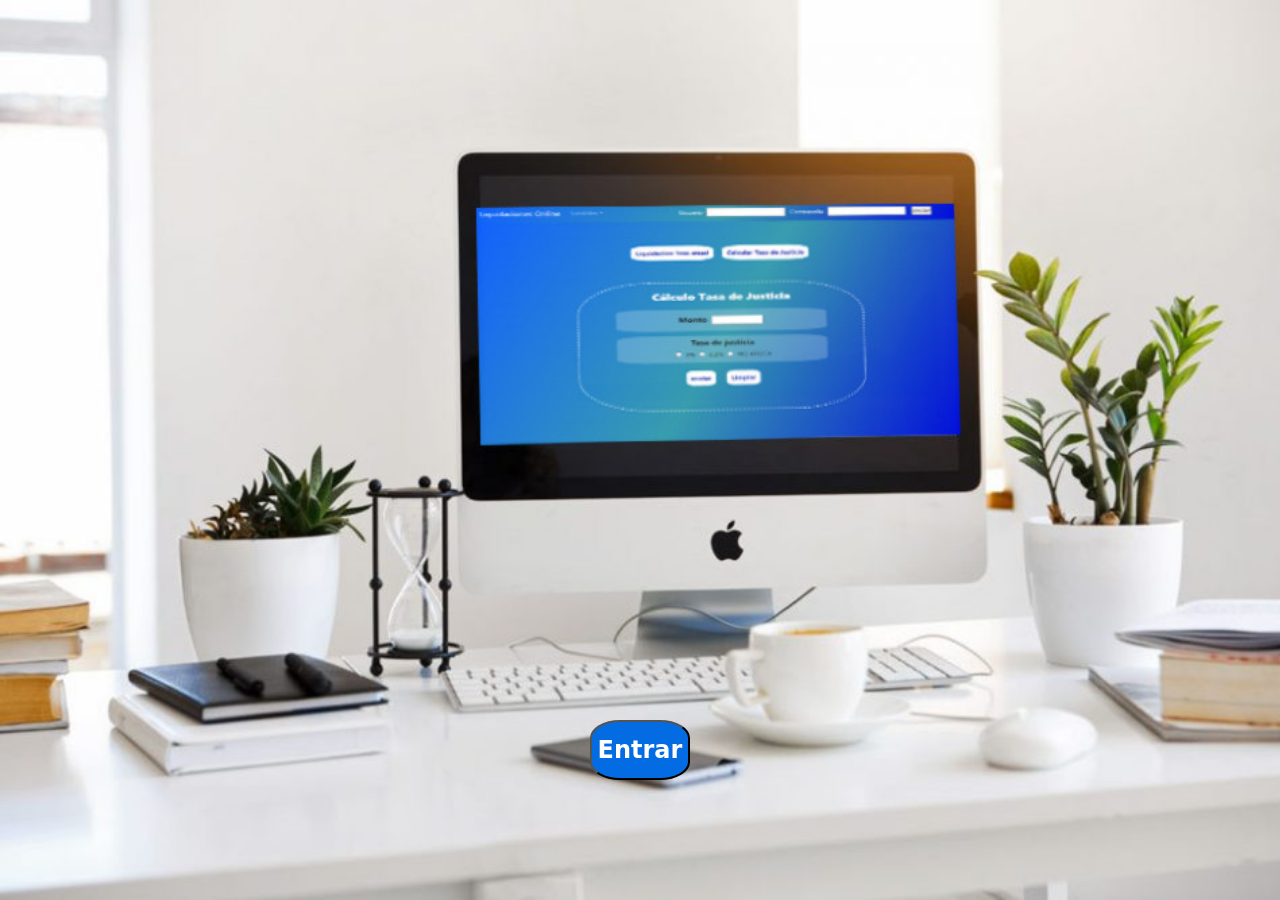
<file: index.html>
<!DOCTYPE html>
<html lang="es">
<head>
    <meta charset="UTF-8">
    <meta name="viewport" content="width=device-width, initial-scale=1.0">   
    <link href="https://cdn.jsdelivr.net/npm/bootstrap@5.1.0/dist/css/bootstrap.min.css" rel="stylesheet" integrity="sha384-KyZXEAg3QhqLMpG8r+8fhAXLRk2vvoC2f3B09zVXn8CA5QIVfZOJ3BCsw2P0p/We" crossorigin="anonymous">
    <link href="./css/style.css" rel="stylesheet" type="text/css">
    <link rel="preconnect" href="https://fonts.googleapis.com">
    <link rel="preconnect" href="https://fonts.gstatic.com" crossorigin>
    <link href="https://fonts.googleapis.com/css2?family=Rubik:wght@500&display=swap" rel="stylesheet">
    <title>Simulador Interactivo</title>
</head>
<body>
    <div class="container"></div>
    <script src="https://cdn.jsdelivr.net/npm/@popperjs/core@2.9.3/dist/umd/popper.min.js" integrity="sha384-eMNCOe7tC1doHpGoWe/6oMVemdAVTMs2xqW4mwXrXsW0L84Iytr2wi5v2QjrP/xp" crossorigin="anonymous"></script>
    <script src="https://cdn.jsdelivr.net/npm/bootstrap@5.1.0/dist/js/bootstrap.min.js" integrity="sha384-cn7l7gDp0eyniUwwAZgrzD06kc/tftFf19TOAs2zVinnD/C7E91j9yyk5//jjpt/" crossorigin="anonymous"></script>
    <script src="https://code.jquery.com/jquery-3.6.0.js" integrity="sha256-H+K7U5CnXl1h5ywQfKtSj8PCmoN9aaq30gDh27Xc0jk=" crossorigin="anonymous"></script>
    <script src="./js/menu.js"></script>
</body>
</html>
</file>
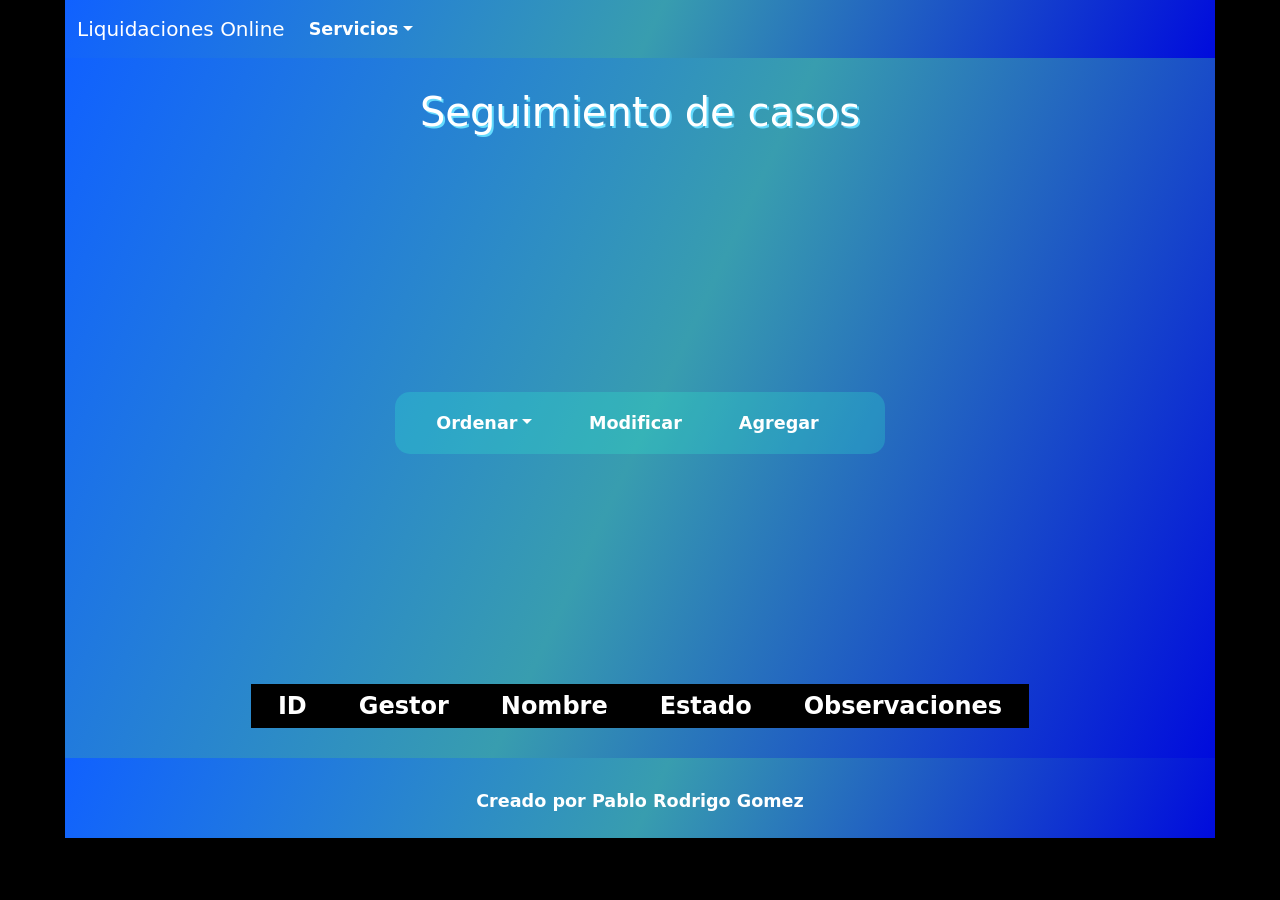
<file: datos.html>
<!DOCTYPE html>
<html lang="es">
<head>
    <meta charset="UTF-8">
    <meta name="viewport" content="width=device-width, initial-scale=1.0">   
    <link href="https://cdn.jsdelivr.net/npm/bootstrap@5.1.0/dist/css/bootstrap.min.css" rel="stylesheet" integrity="sha384-KyZXEAg3QhqLMpG8r+8fhAXLRk2vvoC2f3B09zVXn8CA5QIVfZOJ3BCsw2P0p/We" crossorigin="anonymous">
    <link href="./css/style.css" rel="stylesheet" type="text/css">
    <link rel="preconnect" href="https://fonts.googleapis.com">
    <link rel="preconnect" href="https://fonts.gstatic.com" crossorigin>
    <link href="https://fonts.googleapis.com/css2?family=Rubik:wght@500&display=swap" rel="stylesheet"> 
    <title>Control de Casos</title>
</head>
<body>
    <div class="container">
        <header class="header">
            <div class="menu">
                <nav class="navbar navbar-expand-lg navbar-dark">
                    <div class="container-fluid">
                        <a class="navbar-brand" href="index.html">Liquidaciones Online</a>
                        <button class="navbar-toggler" type="button" data-bs-toggle="collapse" data-bs-target="#navbarNavDarkDropdown" aria-controls="navbarNavDarkDropdown" aria-expanded="false" aria-label="Toggle navigation">
                            <span class="navbar-toggler-icon"></span>
                        </button>
                        <div class="collapse navbar-collapse" id="navbarNavDarkDropdown">
                            <ul class="navbar-nav">
                                <li class="nav-item dropdown">
                                    <a class="nav-link dropdown-toggle" href="#" id="navbarDarkDropdownMenuLink" role="button" data-bs-toggle="dropdown" aria-expanded="false">Servicios</a>
                                    <ul class="dropdown-menu dropdown-menu-dark bg-primary" aria-labelledby="navbarDarkDropdownMenuLink">
                                        <li><a class="dropdown-item" href="liquidacion.html">Liquidación Judicial</a></li>
                                        <li><a class="dropdown-item" href="datos.html">Seguimiento de Casos</a></li>
                                    </ul>
                                </li>
                            </ul>
                        </div>
                    </div>
                </nav>
            </div>
        </header>    
        <div class="contenido contenido--datos">
            <form id="formCasos">
                <p>x</p>
                <fieldset id="modificador">
                    <label for="selectorCasos">Seleccione el caso</label><br>
                    <select id="selectorCasos" name="selectorCasos"></select>
                    <label for="selectorEstados">Seleccione el estado</label><br>
                    <select id="selectorEstados" name="selectorEstados">
                        <option value="PREVIO">PREVIO</option>
                        <option value="PEDIDO" selected>PEDIDO</option>
                        <option value="INGRESADO">INGRESADO</option>
                        <option value="CONFRONTE">CONFRONTE</option>
                        <option value="TERMINADO">TERMINADO</option>
                    </select>
                    <textarea id="nuevaObservacion" name="textarea" rows="5" cols="40" onclick='this.value=""'>Ingrese una nueva observación...</textarea>
                </fieldset>
                <input id="btnEnviardatos" type="submit" value="enviar" class="btnform">
            </form> 
            <form id="formAgrega">
                <p>x</p>
                <fieldset id="agregador">
                    <label for="contribuyente">Ingrese nombre y apellido</label>
                    <input type="text" name="contribuyente"><br>
                    <label for="selectorGestor">Seleccione el Gestor</label><br>
                    <select id="selectorGestor" name="selectorGestor">
                        <option value="MAU">MAU</option>
                        <option value="MAX" selected>MAX</option>
                        <option value="PER">PER</option>
                    </select><br>
                    <label for="agregaEstados">Seleccione el estado</label><br>
                    <select id="agregaEstado" name="agregaEstados">
                        <option value="PREVIO">PREVIO</option>
                        <option value="PEDIDO" selected>PEDIDO</option>
                        <option value="INGRESADO">INGRESADO</option>
                        <option value="CONFRONTE">CONFRONTE</option>
                        <option value="TERMINADO">TERMINADO</option>
                    </select><br>
                    <textarea id="agregaObservacion" name="textarea" rows="5" cols="40" onclick='this.value=""'>Ingrese más información sobre el caso</textarea>
                </fieldset>
                <input id="btnAgregadatos" type="submit" value="enviar" class="btnform">
            </form> 
            <h1 class="titulos titulos--datos">Seguimiento de casos</h1>
            <div class="botonera">
                <ul class="nav nav-pills menuTabla">
                    <li class="nav-item dropdown">
                        <a class="nav-link dropdown-toggle text-white" data-bs-toggle="dropdown" href="#" role="button" aria-expanded="false">Ordenar</a>
                    <ul class="dropdown-menu bg-primary">    
                        <li><a class="dropdown-item" id="btnGestor">Gestor</a></li>
                        <li><a class="dropdown-item" id="btnNombre">Nombre</a></li>
                        <li><a class="dropdown-item" id="btnEstado">Estado</a></li>
                        <li><a class="dropdown-item" id="btnID">ID</a></li>
                    </ul>
                    </li>
                    <li class="nav-item">
                        <a class="nav-link" aria-current="page" id="btnCambiar">Modificar</a>
                    </li>
                    <li class="nav-item">
                        <a class="nav-link" aria-current="page" id="btnAgregar" >Agregar</a>
                    </li>
                </ul>
            </div>
                <div class="liquidacion__hoja liquidacion__hoja--datos">                    
                    <table id="lista" class="liquidacion__tabla"></table>
                </div>                
            </section>     
        </div>
        <footer class="footer"><p>Creado por Pablo Rodrigo Gomez</p></footer> 
    </div>
    <script src="https://cdn.jsdelivr.net/npm/@popperjs/core@2.9.3/dist/umd/popper.min.js" integrity="sha384-eMNCOe7tC1doHpGoWe/6oMVemdAVTMs2xqW4mwXrXsW0L84Iytr2wi5v2QjrP/xp" crossorigin="anonymous"></script>
    <script src="https://cdn.jsdelivr.net/npm/bootstrap@5.1.0/dist/js/bootstrap.min.js" integrity="sha384-cn7l7gDp0eyniUwwAZgrzD06kc/tftFf19TOAs2zVinnD/C7E91j9yyk5//jjpt/" crossorigin="anonymous"></script>
    <script src="https://code.jquery.com/jquery-3.6.0.js" integrity="sha256-H+K7U5CnXl1h5ywQfKtSj8PCmoN9aaq30gDh27Xc0jk=" crossorigin="anonymous"></script>
    <script src="./js/datos.js"></script> 
</body>
</html>
</file>
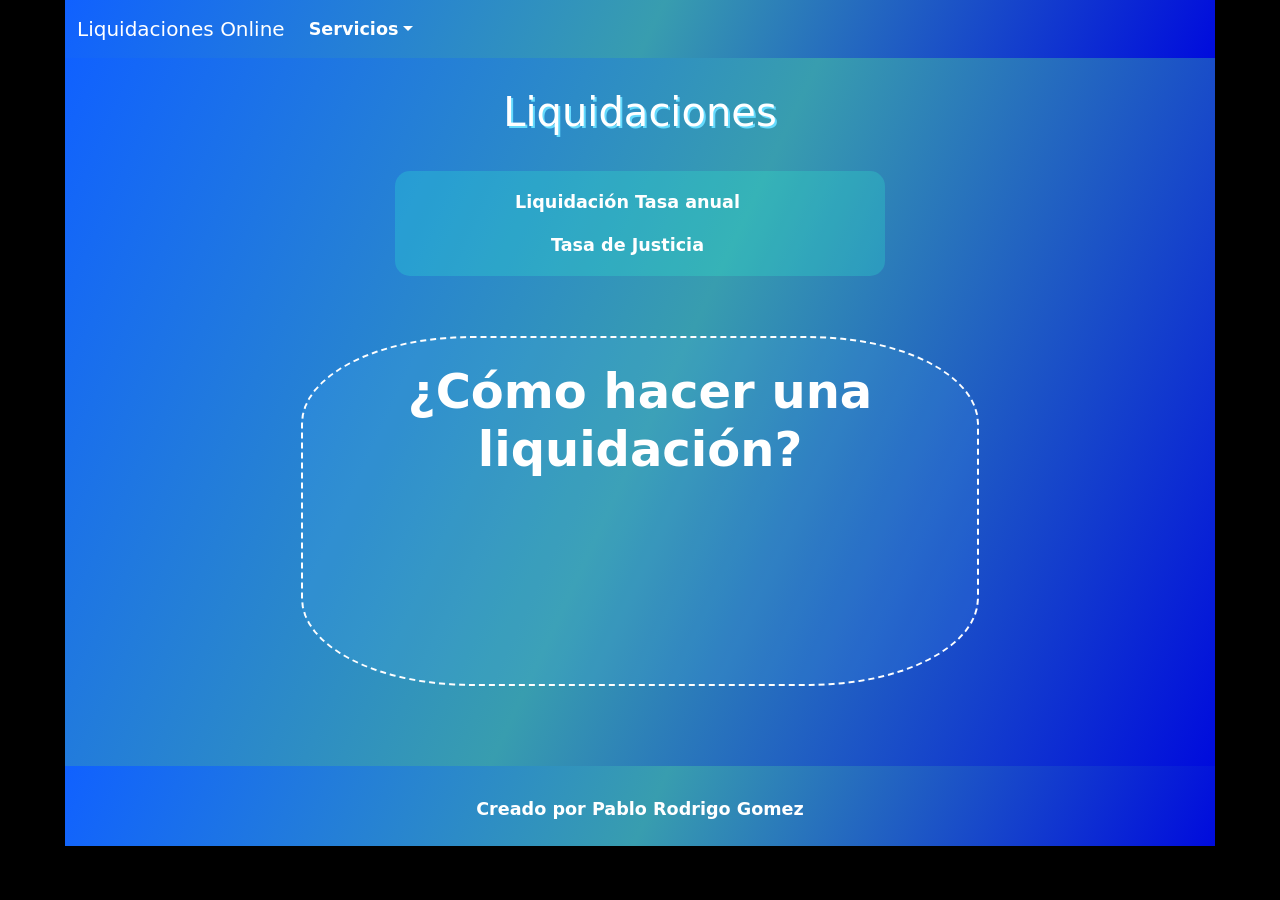
<file: liquidacion.html>
<!DOCTYPE html>
<html lang="es">
<head>
    <meta charset="UTF-8">
    <meta name="viewport" content="width=device-width, initial-scale=1.0">   
    <link href="https://cdn.jsdelivr.net/npm/bootstrap@5.1.0/dist/css/bootstrap.min.css" rel="stylesheet" integrity="sha384-KyZXEAg3QhqLMpG8r+8fhAXLRk2vvoC2f3B09zVXn8CA5QIVfZOJ3BCsw2P0p/We" crossorigin="anonymous">
    <link href="./css/style.css" rel="stylesheet" type="text/css">
    <link rel="preconnect" href="https://fonts.googleapis.com">
    <link rel="preconnect" href="https://fonts.gstatic.com" crossorigin>
    <link href="https://fonts.googleapis.com/css2?family=Rubik:wght@500&display=swap" rel="stylesheet">
    <title>Liquidaciones</title>
</head>
<body>
    <div class="container">
        <header class="header">
            <div class="menu">
                <nav class="navbar navbar-expand-lg navbar-dark">
                    <div class="container-fluid">
                        <a class="navbar-brand" href="index.html">Liquidaciones Online</a>
                        <button class="navbar-toggler" type="button" data-bs-toggle="collapse" data-bs-target="#navbarNavDarkDropdown" aria-controls="navbarNavDarkDropdown" aria-expanded="false" aria-label="Toggle navigation">
                            <span class="navbar-toggler-icon"></span>
                        </button>
                        <div class="collapse navbar-collapse" id="navbarNavDarkDropdown">
                            <ul class="navbar-nav">
                                <li class="nav-item dropdown">
                                    <a class="nav-link dropdown-toggle" href="#" id="navbarDarkDropdownMenuLink" role="button" data-bs-toggle="dropdown" aria-expanded="false">Servicios</a>
                                    <ul class="dropdown-menu dropdown-menu-dark bg-primary" aria-labelledby="navbarDarkDropdownMenuLink">
                                        <li><a class="dropdown-item" href="liquidacion.html">Liquidación Judicial</a></li>
                                        <li><a class="dropdown-item" href="datos.html">Seguimiento de Casos</a></li>
                                    </ul>
                                </li>
                            </ul>
                        </div>
                    </div>
                </nav>
            </div>
        </header>
        <div class="contenido">
            <h1 class="titulos titulos--datos">Liquidaciones</h1>
            <div class="botonera">
                <ul class="nav nav-pills menuTabla">
                    <li class="nav-item">
                        <a class="nav-link" aria-current="page" id="btnLiq">Liquidación Tasa anual</a>
                    </li>
                    <li class="nav-item">
                        <a class="nav-link" aria-current="page" id="btnTasa" >Tasa de Justicia</a>
                    </li>
                </ul>
            </div> 
            <div class="cajaFormulario">
                <form id="formularioDos" class="form">
                    <h3 id="tituloTasa">Cálculo Tasa de Justicia</h3>
                    <h3 id="tituloLiquidacion">Liquidación Tasa de interes anual</h3>
                    <fieldset id="fechaInicio">
                        <label for="dia">Fecha de inicio</label>
                        <input id="dia1" type="text" min="1" max="31" placeholder="DD" maxlength="2" name="dia" class="fecha">
                        <label for="mes">/</label>
                        <input id="mes1" type="text" placeholder="MM" maxlength="2" name="mes" class="fecha">
                        <label for="anio">/</label>
                        <input id="anio1" type="text" placeholder="AAAA" maxlength="4" name="anio" class="fechaDos">
                    </fieldset>
                    <fieldset id="fechaFinal">
                        <label for="dia2">Fecha final</label>
                        <input id="dia2" type="text" min="1" max="31" placeholder="DD" maxlength="2" name="dia2" class="fecha">
                        <label for="mes2">/</label>
                        <input id="mes2" type="text" placeholder="MM" maxlength="2" name="mes2" class="fecha">
                        <label for="anio2">/</label>
                        <input id="anio2" type="text" placeholder="AAAA" maxlength="4" name="anio2" class="fechaDos">
                    </fieldset>
                    <fieldset id="parametrosLiquidacion">
                        <label for="monto">Monto</label>
                        <input type="number" min="0" max="999999999999999999" step="0.01" name="monto" class="numeros"><br>
                        <label id="porcentajeTitulo" for="porcentaje">Porcentaje aplicado</label>
                        <input id="porcentajeCampo" type="number" step="0.01" name="porcentaje" class="numeros">
                    </fieldset>
                    <fieldset id="punitorios">
                        <label for="punitorios">Intereses Punitorios</label><br>
                        <input type="radio" id="radio1" name="punitorios" value="SI"> SI
                        <input type="radio" id="radio2" name="punitorios" value="NO"> NO
                    </fieldset>
                    <fieldset id="iva">
                        <label for="iva">IVA</label><br>
                        <input type="radio" id="radio8" name="iva" value="SI"> SI
                        <input type="radio" id="radio9" name="iva" value="NO"> NO
                    </fieldset>
                    <fieldset id="tasa">
                        <label for="tasa">Tasa de justicia</label><br>
                        <input type="radio" id="radio3" name="tasa" value="SI"> 3%
                        <input type="radio" id="radio4" name="tasa" value="NO"> 2.2%
                        <input type="radio" id="radio5" name="tasa" value="0"> <span id="noTasa">NO APLICA</span>
                    </fieldset>
                    <fieldset id="stasa">
                        <label for="stasa">Sobre tasa</label><br>
                        <input type="radio" id="radio6" name="stasa" value="SI"> SI
                        <input type="radio" id="radio7" name="stasa" value="NO"> NO
                    </fieldset>               
                    
                    <button id="btnEnviar" type="submit" value="enviar" class="btnLiq">Enviar</button>
                    <button id="btnLimpiar" class="btnLiq">Limpiar</button>
                </form>    
                <div class="form" id="form"></div>
            </div>
        </div>
        <footer class="footer"><p>Creado por Pablo Rodrigo Gomez</p></footer> 
    </div>
    <script src="https://cdn.jsdelivr.net/npm/@popperjs/core@2.9.3/dist/umd/popper.min.js" integrity="sha384-eMNCOe7tC1doHpGoWe/6oMVemdAVTMs2xqW4mwXrXsW0L84Iytr2wi5v2QjrP/xp" crossorigin="anonymous"></script>
    <script src="https://cdn.jsdelivr.net/npm/bootstrap@5.1.0/dist/js/bootstrap.min.js" integrity="sha384-cn7l7gDp0eyniUwwAZgrzD06kc/tftFf19TOAs2zVinnD/C7E91j9yyk5//jjpt/" crossorigin="anonymous"></script>
    <script src="https://code.jquery.com/jquery-3.6.0.js" integrity="sha256-H+K7U5CnXl1h5ywQfKtSj8PCmoN9aaq30gDh27Xc0jk=" crossorigin="anonymous"></script>
    <script src="./js/liquidacion.js"></script>
</body>
</html>
</file>
<file: css/style.css>
@keyframes aparece {
  0% {
    opacity: 0; }
  100% {
    opacity: 1; } }

* {
  margin: 0;
  padding: 0; }

body {
  background-color: black; }

.container {
  width: 99%;
  max-width: 1150px;
  height: auto;
  padding: 0;
  box-sizing: border-box; }

.header {
  background: #000bdd;
  background: linear-gradient(295deg, #000bdd 0%, #389daf 49%, #1061ff 100%);
  width: 100%;
  height: auto;
  display: flex;
  flex-wrap: wrap; }

.titulos {
  color: black;
  text-shadow: white 2px 2px;
  width: 100%;
  text-align: center; }

.titulos--datos {
  margin-bottom: 25px;
  color: white;
  text-shadow: 2px 2px #65dafd; }

.menu {
  width: 30%; }

.contenido {
  overflow: hidden;
  width: 100%;
  height: auto;
  min-height: 700px;
  background: rgba(139, 99, 190, 0.452);
  background: linear-gradient(295deg, #000bdd 0%, #389daf 49%, #1061ff 100%);
  padding: 30px 10px;
  box-sizing: border-box; }

.contenido--datos {
  display: flex;
  flex-direction: column;
  align-items: center;
  justify-content: flex-start; }

.footer {
  background: #000bdd;
  background: linear-gradient(295deg, #000bdd 0%, #389daf 49%, #1061ff 100%);
  width: 100%;
  height: 80px;
  color: white;
  text-align: center;
  padding: 30px;
  font-size: 1.1em;
  font-weight: 800; }

.liquidacion__tabla {
  margin: auto;
  width: auto;
  height: auto;
  background-color: white; }

#tabla th {
  border: 2px black solid;
  padding: 2px 25px;
  height: auto; }

.tituloTabla {
  background-color: black;
  color: white;
  font-size: 1.5em; }

#liquidacion {
  margin: auto;
  background-color: white;
  border-radius: 25%;
  width: 98%;
  color: black;
  height: auto;
  min-height: 420px;
  padding: 40px;
  display: flex;
  flex-direction: column;
  animation-name: aparece;
  animation-duration: 2s; }

.cajaFormulario {
  display: flex;
  padding: 0px;
  justify-content: space-between; }

.form {
  width: 60%;
  padding: 25px;
  margin: 50px auto;
  height: auto;
  min-height: 350px;
  animation-name: aparece;
  animation-duration: 1s;
  box-sizing: border-box;
  text-align: center;
  border: dashed 2px white;
  border-radius: 25%; }
  .form h3 {
    color: black;
    font-weight: 800;
    margin-bottom: 25px; }
  .form fieldset {
    width: 90%;
    background-color: rgba(255, 255, 255, 0.349);
    padding: 3px;
    margin: 7px auto;
    border-radius: 10%;
    text-align: center; }
    .form fieldset input {
      font-weight: 800; }
    .form fieldset label {
      font-weight: 700;
      font-size: 1.2em; }

input {
  margin: 15px 5px; }

.fecha {
  width: 45px; }

.fechaDos {
  width: 60px; }

.numeros {
  width: 120px; }

.enfasis {
  font-weight: 800; }

.btnDatos:hover {
  background-color: blue;
  color: white;
  transition: 1s; }

#stasa {
  display: none; }

#resultadoST {
  display: none; }

#resultadoTasa {
  display: none; }

#atencion {
  display: none; }

.botonera {
  width: 50%;
  padding: 10px;
  display: flex;
  margin: auto;
  justify-content: center; }
  .botonera button {
    padding: 10px;
    border-radius: 25%;
    border: solid 0.1px white;
    color: #0112a8;
    background-color: white;
    margin: 10px;
    font-weight: 700; }
  .botonera button:hover {
    background-color: #47d3f7;
    transition: 2s; }

#fotoLiquidacion {
  opacity: 0.1; }

#fechaInicio {
  display: none; }

#fechaFinal {
  display: none; }

#parametrosLiquidacion {
  display: none; }

#punitorios {
  display: none; }

#iva {
  display: none; }

#tasa {
  display: none; }

#btnEnviar {
  display: none; }

#btnLimpiar {
  display: none; }

#tituloLiquidacion {
  display: none;
  color: white;
  font-weight: 800; }

#tituloTasa {
  display: none;
  color: white;
  font-weight: 800; }

.caja__presentacionDos {
  display: none; }

#form {
  display: none; }

#itemUno {
  display: none; }

#itemDos {
  display: none; }

#itemTres {
  display: none; }

#itemCuatro {
  display: none; }

#formCasos {
  text-align: center;
  background-color: rgba(5, 72, 173, 0.966);
  width: 40%;
  margin: auto;
  border-radius: 25%;
  display: none;
  position: fixed;
  z-index: 3; }
  #formCasos textarea {
    padding: 10px;
    max-width: 80%; }
  #formCasos p {
    background-color: white;
    width: 30px;
    height: 30px;
    margin: auto;
    color: #2f5ec5;
    font-weight: 800;
    margin: 5px auto;
    border-radius: 50%;
    cursor: pointer; }
  #formCasos #modificador {
    width: 85%;
    height: auto;
    padding: 5px;
    text-align: center;
    margin: auto; }
    #formCasos #modificador label {
      font-weight: 900;
      color: white;
      font-size: 1.7em; }
  #formCasos #selectorCasos {
    margin: 10px auto; }
  #formCasos #selectorEstados {
    margin: 10px auto; }

#btnEnviardatos {
  padding: 10px;
  border-radius: 25%;
  border: solid 0.1px white;
  color: #0112a8;
  background-color: white;
  margin: 10px;
  font-weight: 700; }

#formAgrega {
  display: none;
  text-align: center;
  background-color: rgba(5, 72, 173, 0.966);
  width: 40%;
  margin: auto;
  border-radius: 25%;
  position: fixed;
  z-index: 2; }
  #formAgrega textarea {
    padding: 10px;
    max-width: 80%; }
  #formAgrega p {
    background-color: white;
    width: 30px;
    height: 30px;
    margin: auto;
    color: #2f5ec5;
    font-weight: 800;
    margin: 5px auto;
    border-radius: 50%;
    cursor: pointer; }
  #formAgrega #agregador {
    width: 85%;
    height: auto;
    padding: 5px;
    text-align: center;
    margin: auto; }
    #formAgrega #agregador label {
      font-weight: 900;
      color: white;
      font-size: 1.7em; }
  #formAgrega #selectorGestor {
    margin: 10px auto; }
  #formAgrega #agregaEstado {
    margin: 10px auto; }

#SelectorOrdena {
  display: block; }

.menuTabla {
  background-color: rgba(45, 253, 208, 0.219);
  display: flex;
  justify-content: center;
  width: 90%;
  padding: 10px;
  border-radius: 15px;
  font-weight: 600; }
  .menuTabla a {
    cursor: pointer;
    margin-right: 25px; }

.dropdown-menu {
  text-align: center; }
  .dropdown-menu .dropdown-item {
    font-weight: 700;
    color: white; }
  .dropdown-menu .dropdown-item:hover {
    color: black; }

.nav-link {
  color: white;
  font-weight: 700;
  font-size: 1.1em;
  text-align: center; }

.nav-link:hover {
  transform: scale(1.2, 1.2);
  transition: 1s; }

#formularioDos {
  background-color: rgba(94, 196, 255, 0.116); }
  #formularioDos input {
    border: solid 1px #010864;
    border-radius: 15%;
    padding: 2px;
    text-align: center; }
  #formularioDos .btnLiq {
    padding: 5px;
    border-radius: 15%;
    width: 80px;
    font-weight: 700;
    color: #0a50e9; }
  #formularioDos .btnLiq:hover {
    background: #2c30ff;
    color: white;
    transition: 1s; }
</file>
